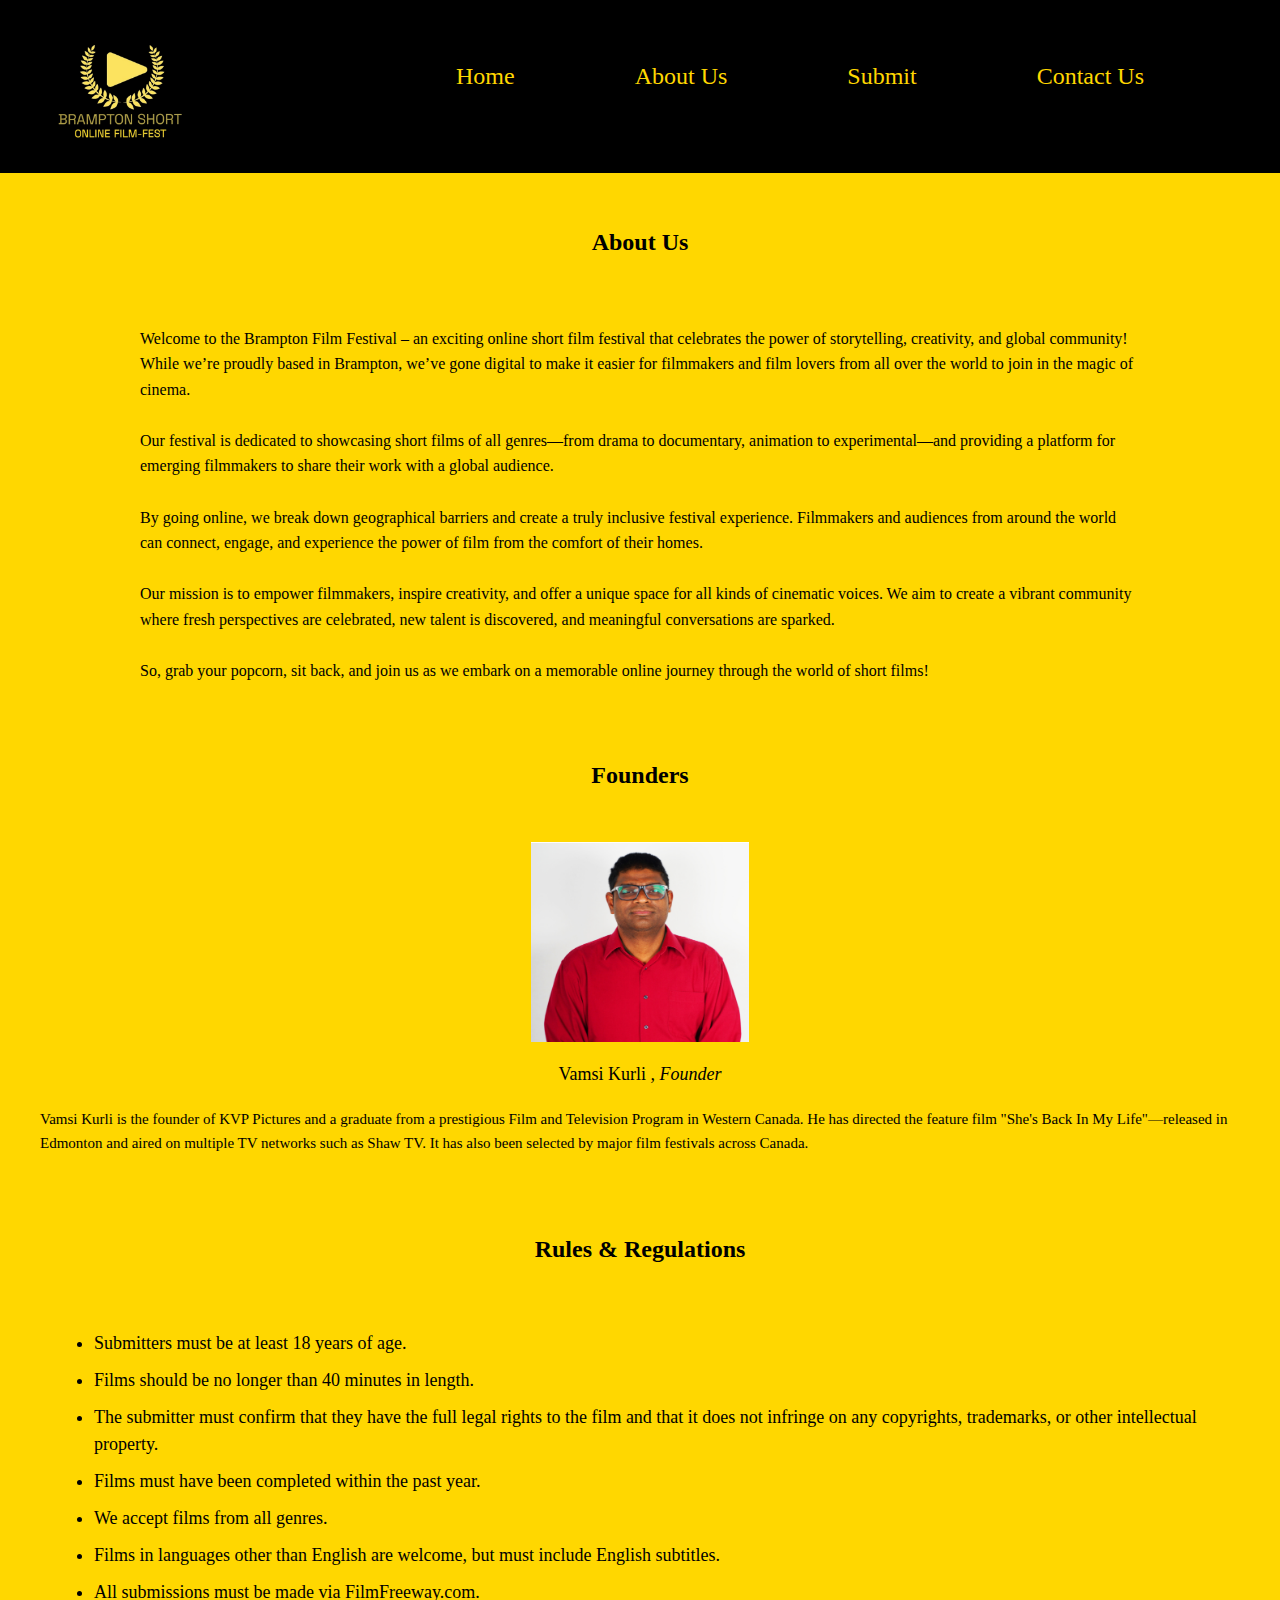
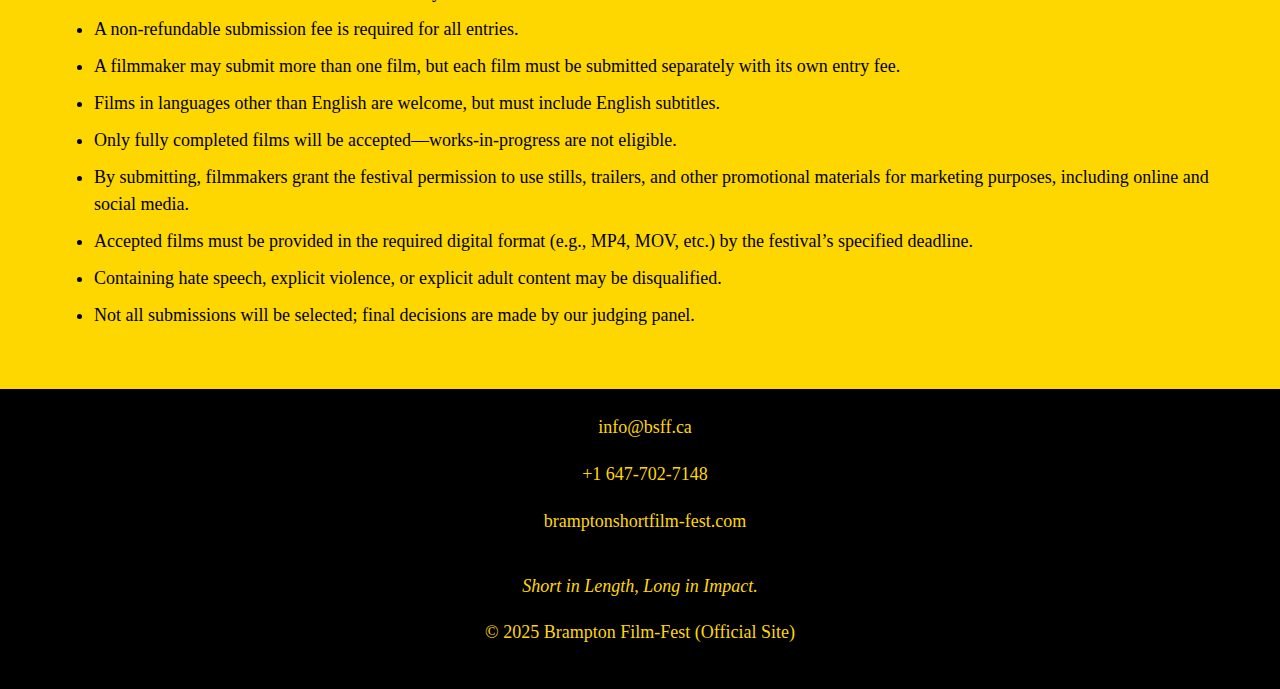
<file: About.html>
<!DOCTYPE html>
<html lang="en">

<head>
  <title>VK Creatives (official site)</title>
  <meta charset="utf-8" />
  <meta name="author" content="Vamsi Kurli" />
  <meta name="description" content="VK Creatives (official website)" />
  <meta name="keywords" content="HTML,CSS,Feature film, film festival" />
  <meta name="viewport" content="width=device-width, initial-scale=1.0" />

  <link rel="stylesheet" href="https://cdnjs.cloudflare.com/ajax/libs/font-awesome/6.7.2/css/all.min.css"
    crossorigin="anonymous" referrerpolicy="no-referrer" />
  <link href="Stylesheet/stylesheet2.css" rel="stylesheet" type="text/css" />
  <link rel="stylesheet" href="https://fonts.googleapis.com/css2?family=Lobster" />

  <style>
    @media only screen and (max-width: 768px) {
      .Header1 {
        flex-direction: column;
        align-items: flex-start;
        padding: 10px;
        gap: 10px;
      }

      .mainslogan {
        position: relative;
        top: -30px;
        font-size: 16px;
      }

      .Header1-top {
        display: flex;
        align-items: center;
        justify-content: space-between;
        width: 100%;
      }

      .hamburger {
        display: block !important;
        background: none;
        border: 2px solid #FFD700;
        border-radius: 5px;
        font-size: 28px;
        color: #FFD700;
        cursor: pointer;
        padding: 5px 10px;
      }

      .mobilenav {
        display: none;
        flex-direction: column;
        gap: 10px;
        width: 100%;
        background-color: #ffd702;
        padding: 10px;
        border-radius: 10px;
        margin-top: 0px;
      }

      .mobilenav.expanded {
        display: flex;
      }

      .programicons a {
        font-size: 18px;
        display: block;
        padding: 10px;
        color: black;
        text-decoration: none;
      }

      .contactext {
        font-size: 24px;
        padding: 10px;
      }

      .aboutparagraph {
        padding: 15px;
        font-size: 16px;
      }

      .founders {
        flex-direction: column;
        align-items: center;
        gap: 30px;
        padding: 20px;
      }

      .vamsinfo img {
        width: 90%;
        max-width: 300px;
        height: auto;
      }

      .founderinfo3 {
        font-size: 14px;
        padding: 10px;
        text-align: center;
      }

      .aboutlogo img {
        width: 150px;
        height: auto;
      }
    }

    .hamburger {
      display: none;
    }

    body {
      margin: 0;
      padding: 0;
      overflow-x: hidden;
    }

    .indexContainer,
    .Header1,
    .Header1-top,
    .mobilenav,
    .aboutcontainer,
    .footer {
      max-width: 100vw;
      box-sizing: border-box;
    }

    img {
      max-width: 100%;
      height: auto;
    }
  </style>

  <script>
    function toggleMenu() {
      var nav = document.getElementById("mnav");
      nav.classList.toggle("expanded");
      console.log("Menu toggled");
    }
    
    // Ensure the script runs after the page loads
    document.addEventListener("DOMContentLoaded", function() {
      console.log("Page loaded");
      var hamburger = document.querySelector(".hamburger");
      if (hamburger) {
        hamburger.addEventListener("click", function(e) {
          e.preventDefault();
          toggleMenu();
        });
      }
    });
  </script>
</head>

<body>
  <div class="indexContainer">
    <div class="Header1 mobileView">
      <div class="Header1-top">
        <img class="mainlogo" alt="" src="Images/Logo 3.2.png" width="200" height="100" />
        <!--        <p class="mainslogan">Brampton Short Film-Fest</p>-->
        <button class="hamburger">
          <i class="fas fa-bars"></i>
        </button>
      </div>


      <nav id="mnav" class="Header1 Nav mobilenav">
        <div class="programicons"><a href="index.html">Home</a></div>
        <div class="programicons"><a href="About.html">About Us</a></div>
        <div class="programicons"><a href="Submit.html">Submit</a></div>
        <div class="programicons"><a href="Contact.html">Contact Us</a></div>
      </nav>
    </div>

    <div class="aboutcontainer">
      <h4>About Us</h4>
      <div class="aboutparagraph">
        <p>
          Welcome to the Brampton Film Festival – an exciting online short
          film festival that celebrates the power of storytelling, creativity,
          and global community! While we’re proudly based in Brampton, we’ve
          gone digital to make it easier for filmmakers and film lovers from
          all over the world to join in the magic of cinema.<br /><br />
          Our festival is dedicated to showcasing short films of all
          genres—from drama to documentary, animation to experimental—and
          providing a platform for emerging filmmakers to share their work
          with a global audience.<br /><br />
          By going online, we break down geographical barriers and create a
          truly inclusive festival experience. Filmmakers and audiences from
          around the world can connect, engage, and experience the power of
          film from the comfort of their homes.<br /><br />
          Our mission is to empower filmmakers, inspire creativity, and offer
          a unique space for all kinds of cinematic voices. We aim to create a
          vibrant community where fresh perspectives are celebrated, new
          talent is discovered, and meaningful conversations are sparked.<br /><br />
          So, grab your popcorn, sit back, and join us as we embark on a
          memorable online journey through the world of short films!
        </p>
      </div>

      <h4 class="foundersheader">Founders</h4>

      <div class="founders">
        <div class="vamsinfo">
          <div class="founderpic"> <img src="Images/Founders/Vamsi.png" alt="Vamsi Kurli" /> </div>
          <p>Vamsi Kurli <i> , Founder</i></p>
          <p class="founderinfo3">
            Vamsi Kurli is the founder of KVP Pictures and a graduate from a
            prestigious Film and Television Program in Western Canada. He has
            directed the feature film "She's Back In My Life"—released in
            Edmonton and aired on multiple TV networks such as Shaw TV. It has
            also been selected by major film festivals across Canada.
          </p>
        </div>

<!--        <div class="vamsinfo">-->
<!--          <img src="Images/Founders/Vamsi.png" alt="Vamsi Kurli" />-->
<!--          <p>Vamsi Kurli</p>-->
<!--          <p class="founderinfo3">-->
<!--            Vamsi Kurli is the founder of KVP Pictures and a graduate from a-->
<!--            prestigious Film and Television Program in Western Canada. He has-->
<!--            directed the feature film "She's Back In My Life"—released in-->
<!--            Edmonton and aired on multiple TV networks such as Shaw TV. It has-->
<!--            also been selected by major film festivals across Canada.-->
<!--          </p>-->
<!--        </div>-->

<!--        <div class="vamsinfo">-->
<!--          <img src="Images/Founders/Vamsi.png" alt="Vamsi Kurli" />-->
<!--          <p>Vamsi Kurli</p>-->
<!--          <p class="founderinfo3">-->
<!--            Vamsi Kurli is the founder of KVP Pictures and a graduate from a-->
<!--            prestigious Film and Television Program in Western Canada. He has-->
<!--            directed the feature film "She's Back In My Life"—released in-->
<!--            Edmonton and aired on multiple TV networks such as Shaw TV. It has-->
<!--            also been selected by major film festivals across Canada.-->
<!--          </p>-->
<!--        </div>-->
      </div>

      <div class="rulescontainer">
        <h4 class="rulesheader">Rules & Regulations</h4>
      </div>

      <div class="rules">
        <li>Submitters must be at least 18 years of age.</li>
          <li>Films should be no longer than 40 minutes in length.</li>
          <li>The submitter must confirm that they have the full legal rights to the film and that it does not
            infringe
            on
            any copyrights, trademarks, or other intellectual property.</li>
          <li>Films must have been completed within the past year.</li>
          <li>We accept films from all genres.</li>
          <li>Films in languages other than English are welcome, but must include English subtitles.</li>
          <li>All submissions must be made via FilmFreeway.com.</li>
          <li>A non-refundable submission fee is required for all entries.</li>
          <li>A filmmaker may submit more than one film, but each film must be submitted separately with its own entry
            fee.</li>
          <li>Films in languages other than English are welcome, but must include English subtitles.</li>
          <li>Only fully completed films will be accepted—works-in-progress are not eligible.</li>
          <li>By submitting, filmmakers grant the festival permission to use stills, trailers, and other promotional
            materials for marketing purposes, including online and social media. </li>
          <li>Accepted films must be provided in the required digital format (e.g., MP4, MOV, etc.) by the
            festival’s
            specified deadline.</li>
          <li>Containing hate speech, explicit violence, or explicit adult content may be disqualified.</li>
          <li>Not all submissions will be selected; final decisions are made by our judging panel.</li>
      </div>
    </div>

<!--      <div class="aboutlogo">-->
<!--        <img src="Images/Logo 3.2.png" width="100" height="100" />-->
<!--      </div>-->
<!--    </div>-->

    <footer class="footer">
      <div class="contactContainer">
        <!--          <img-->
        <!--            class="footericons"-->
        <!--            src="Images/Nav Icons/Email Icon.png"-->
        <!--            alt="email icon"-->
        <!--            width="40"-->
        <!--            height="30"-->
        <!--          />-->
        <p>info@bsff.ca</p>
      </div>
      <div class="contactContainer">
        <!--          <img-->
        <!--            class="footericons"-->
        <!--            src="Images/Nav Icons/telephone_1104586.png"-->
        <!--            alt="telephone icon"-->
        <!--            width="40"-->
        <!--            height="30"-->
        <!--          />-->
        <p>+1 647-702-7148</p>
      </div>
      <div class="contactContainer">
        <!--          <img-->
        <!--            class="footericons"-->
        <!--            src="Images/Nav Icons/world-wide-web.png"-->
        <!--            alt="web icon"-->
        <!--            width="40"-->
        <!--            height="30"-->
        <!--          />-->
        <p>bramptonshortfilm-fest.com</p>
      </div>
      <i> <p>Short in Length, Long in Impact.</p> </i>
      <p>&copy; 2025 Brampton Film-Fest (Official Site)</p>
    </footer>
  </div>
</body>

</html>
</file>
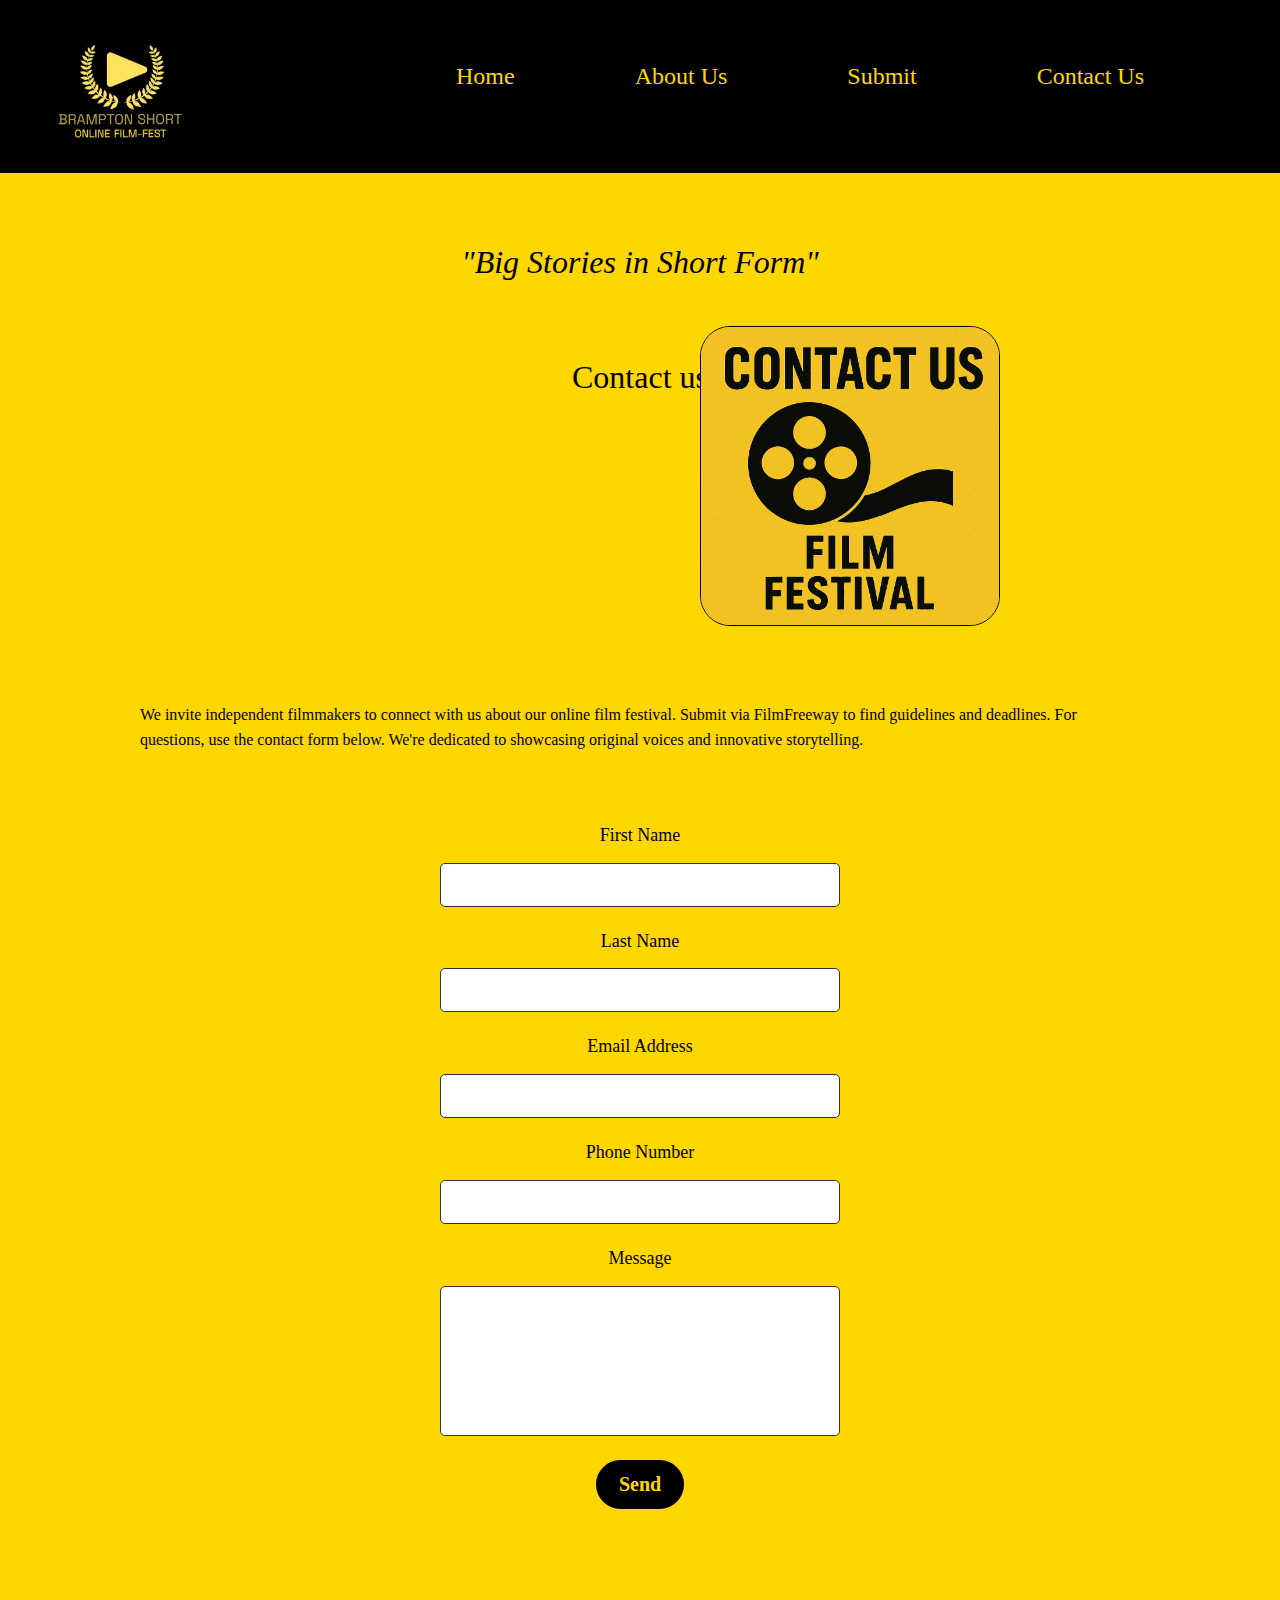
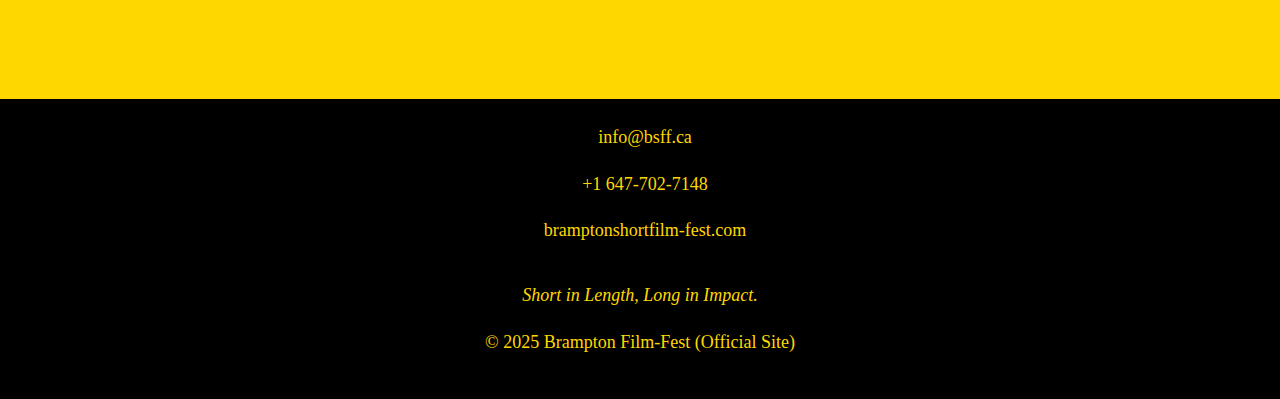
<file: Contact.html>
<!DOCTYPE html>
<html lang="en">
  <head>
    <title>VK Creatives (official site)</title>
    <meta charset="utf-8" />
    <meta name="author" content="Vamsi Kurli" />
    <meta name="description" content="VK Creatives (official website)" />
    <meta name="keywords" content="HTML,CSS,Feature film, film festival" />
    <meta name="viewport" content="width=device-width, initial-scale=1.0" />

    <link
      rel="stylesheet"
      href="https://cdnjs.cloudflare.com/ajax/libs/font-awesome/6.7.2/css/all.min.css"
      crossorigin="anonymous"
      referrerpolicy="no-referrer"
    />
    <link href="Stylesheet/stylesheet2.css" rel="stylesheet" type="text/css" />
    <link
      rel="stylesheet"
      href="https://fonts.googleapis.com/css2?family=Lobster"
    />

    <style>
      @media only screen and (max-width: 768px) {
        .Header1 {
          flex-direction: column;
          align-items: flex-start;
          padding: 10px;
          gap: 10px;
        }

        .mainslogan {
          position: relative;
          top: -30px;
          font-size: 16px;
        }

        .Header1-top {
          display: flex;
          align-items: center;
          justify-content: space-between;
          width: 100%;
        }

        /*.hamburger {*/
        /*  display: block !important;*/
        /*  background: none;*/
        /*  border: none;*/
        /*  font-size: 28px;*/
        /*  color: black;*/
        /*  cursor: pointer;*/
        /*}*/

          .hamburger {
              display: block !important;
              background: none;
              border: 2px solid #FFD700;
              border-radius: 5px;
              font-size: 28px;
              color: #FFD700;
              cursor: pointer;
              padding: 5px 10px;
          }

        .mobilenav {
          display: none;
          flex-direction: column;
          gap: 10px;
          width: 100%;
          background-color: #ffd702;
          padding: 10px;
          border-radius: 10px;
          margin-top: 0px;
        }

        .mobilenav.expanded {
          display: flex;
        }

        .programicons a {
          font-size: 18px;
          display: block;
          padding: 10px;
          color: black;
          text-decoration: none;
        }

        .contactparagraph {
          top: 0px;
        }

          .contactslogan {
          padding: 7px;
          text-align: center;
          font-size: 16px;
        }

        .contactparagraph {
          text-align: left;
        }

        .contactinfo {
          flex-direction: column;
          align-items: center;
          padding: 15px;
          gap: 10px;
          text-align: center;
        }

        .ContactForm {
          padding: 20px;
          font-size: 16px;
           
        }

        .ContactForm input[type="text"],
        .ContactForm input[type="email"],
        .ContactForm input[type="tel"] {
          width: 100%;
          max-width: 400px;
                  }

        #messageinput {
          width: 100%;
          height: 80px;
        }

        .contactimage {
        position: relative;
        left:90px;
        top:0px;
        height: 200px;
        width:200px;
      }

        #Button {
          margin-top: 10px;
          padding: 10px 20px;
          font-size: 16px;
        }
      }

      .hamburger {
        display: none;
      }

      body {
        margin: 0;
        padding: 0;
        overflow-x: hidden;
      }

      .indexContainer,
      .Header1,
      .Header1-top,
      .mobilenav,
      .ContactForm,
      .footer {
        max-width: 100vw;
        box-sizing: border-box;
      }

      img {
        max-width: 100%;
        height: auto;
      }
    </style>

    <script>
      function toggleMenu() {
        var nav = document.getElementById("mnav");
        nav.classList.toggle("expanded");
      }
    </script>
  </head>

  <body>
  <div class="Header1 mobileView">
    <div class="Header1-top">
      <img class="mainlogo" alt="" src="Images/Logo 3.2.png" width="200" height="100" />
      <!--        <p class="mainslogan">Brampton Short Film-Fest</p>-->
      <button class="hamburger" onclick="toggleMenu()">
        <i class="fas fa-bars"></i>
      </button>
    </div>


    <nav id="mnav" class="Header1 Nav mobilenav">
      <div class="programicons"><a href="index.html">Home</a></div>
      <div class="programicons"><a href="About.html">About Us</a></div>
      <div class="programicons"><a href="Submit.html">Submit</a></div>
      <div class="programicons"><a href="Contact.html">Contact Us</a></div>
    </nav>
  </div>

      <div class="Mainslogan">
        <p><i>"Big Stories in Short Form"</i> </p>
      </div>

      <div class="contactustext">
        <p>Contact us</p>
      </div>

      <img class="submitimage contactimage" src="Images/Contact us image.png" height="300" width="300">

      <div class="contactparagraph">
        <p>
          We invite independent filmmakers to connect with us about our online
          film festival. Submit via FilmFreeway to find guidelines and
          deadlines. For questions, use the contact form below. We're dedicated
          to showcasing original voices and innovative storytelling.
        </p>
      </div>

<!--      <div class="contactinfo">-->
<!--        <p id="contactinfo2">-->
<!--          Phone: 647-702-7148<br />-->
<!--          Email: info@bsff.ca<br />-->
<!--          Website: bramptonshortfilm-fest.com-->
<!--        </p>-->
<!--        <img src="Images/Logo 2.2.png" width="150" height="100" />-->
<!--      </div>-->

      <form class="ContactForm">
        <div>
          <label for="firstnametext">First Name</label>
          <input id="firstnametext" name="First" type="text" />
        </div>

        <div>
          <label for="lastnametext">Last Name</label>
          <input id="lastnametext" name="Last" type="text" />
        </div>

        <div>
          <label for="emailtext">Email Address</label>
          <input id="emailtext" name="Email" type="text" />
        </div>

        <div>
          <label for="phonenumbertext">Phone Number</label>
          <input id="phonenumbertext" name="Phone Number" type="text" />
        </div>

        <div>
          <label for="messageinput">Message</label>
          <input id="messageinput" type="text" name="Message" />
        </div>

        <div>
          <input type="submit" id="Button" class="submitbutton" value="Send" />
        </div>
      </form>

  <footer class="footer">
      <div class="contactContainer">
          <!--          <img-->
          <!--            class="footericons"-->
          <!--            src="Images/Nav Icons/Email Icon.png"-->
          <!--            alt="email icon"-->
          <!--            width="40"-->
          <!--            height="30"-->
          <!--          />-->
          <p>info@bsff.ca</p>
      </div>
      <div class="contactContainer">
          <!--          <img-->
          <!--            class="footericons"-->
          <!--            src="Images/Nav Icons/telephone_1104586.png"-->
          <!--            alt="telephone icon"-->
          <!--            width="40"-->
          <!--            height="30"-->
          <!--          />-->
          <p>+1 647-702-7148</p>
      </div>
      <div class="contactContainer">
          <!--          <img-->
          <!--            class="footericons"-->
          <!--            src="Images/Nav Icons/world-wide-web.png"-->
          <!--            alt="web icon"-->
          <!--            width="40"-->
          <!--            height="30"-->
          <!--          />-->
          <p>bramptonshortfilm-fest.com</p>
      </div>
      <i> <p>Short in Length, Long in Impact.</p> </i>
      <p>&copy; 2025 Brampton Film-Fest (Official Site)</p>
  </footer>
    </div>
  </body>
</html>
</file>
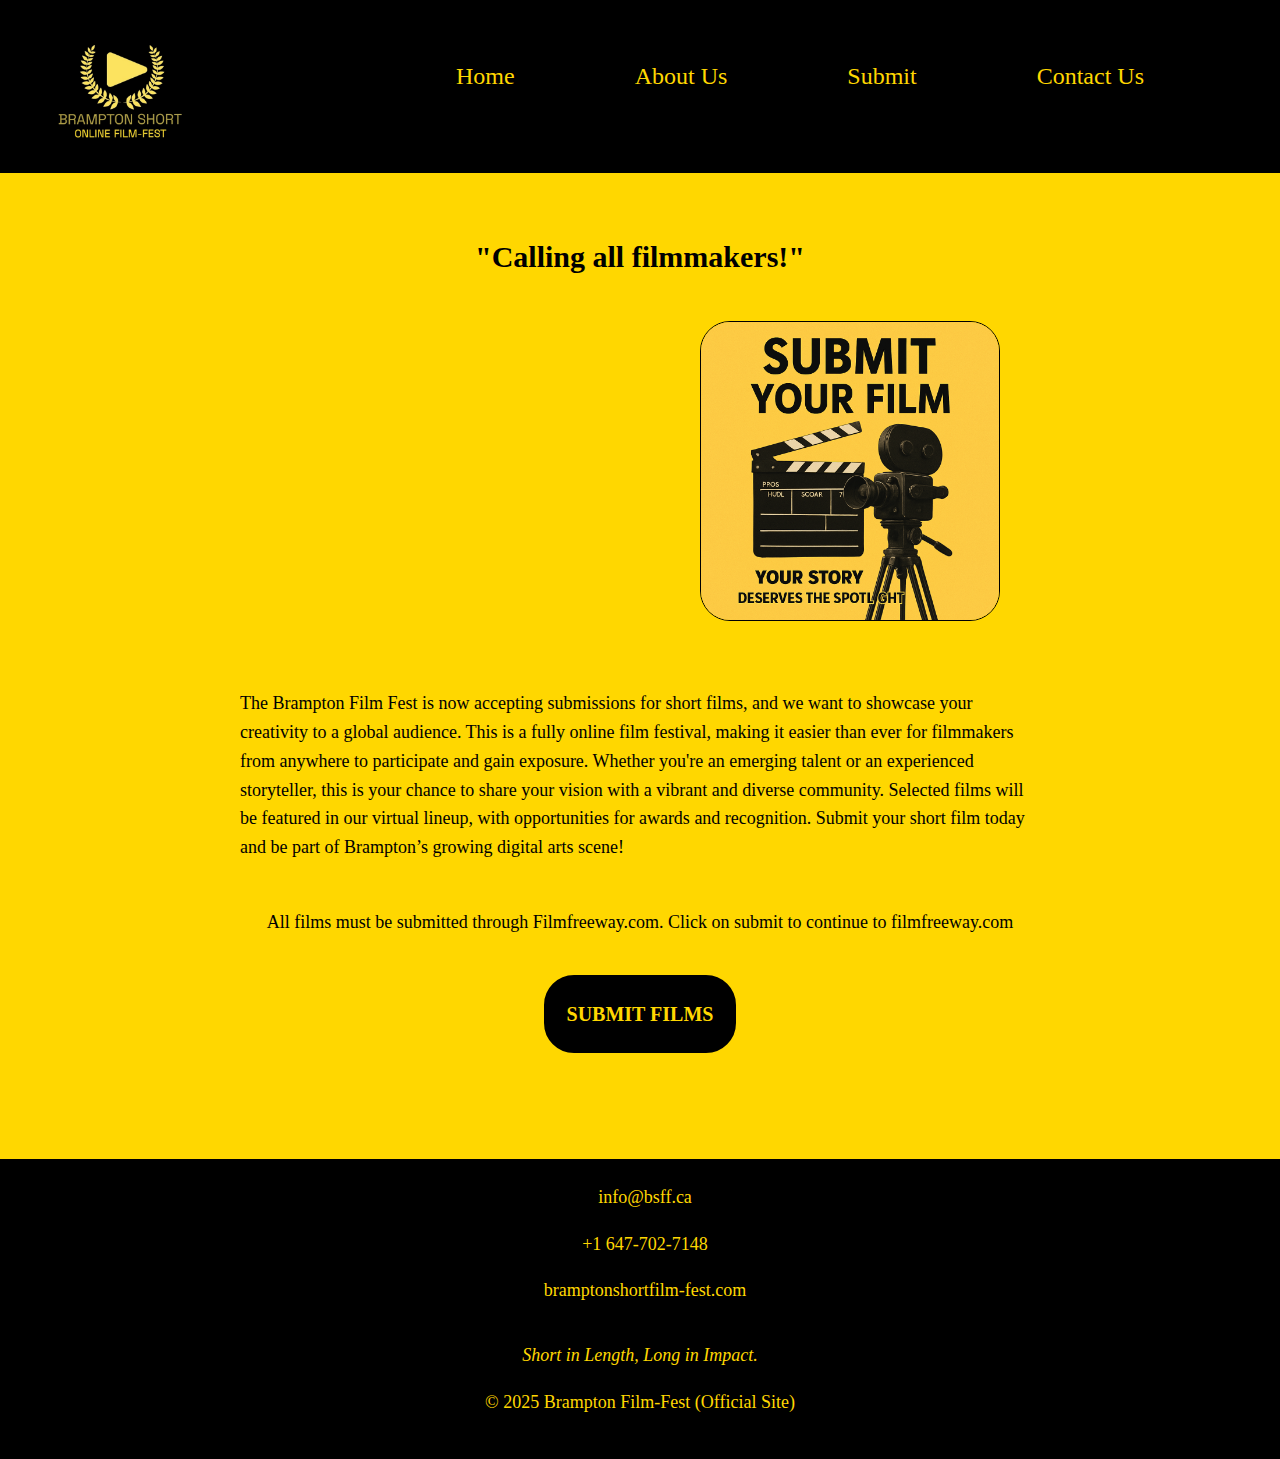
<file: Submit.html>
<!DOCTYPE html>
<html lang="en">

<head>
  <title>VK Creatives (official site)</title>
  <meta charset="utf-8" />
  <meta name="author" content="Vamsi Kurli" />
  <meta name="description" content="VK Creatives (official website)" />
  <meta name="keywords" content="HTML,CSS,Feature film, film festival" />
  <meta name="viewport" content="width=device-width, initial-scale=1.0" />

  <link rel="stylesheet" href="https://cdnjs.cloudflare.com/ajax/libs/font-awesome/6.7.2/css/all.min.css"
    crossorigin="anonymous" referrerpolicy="no-referrer" />
  <link href="Stylesheet/stylesheet2.css" rel="stylesheet" type="text/css" />
  <link rel="stylesheet" href="https://fonts.googleapis.com/css2?family=Lobster" />

  <style>
    @media only screen and (max-width: 768px) {
      .Header1 {
        flex-direction: column;
        align-items: flex-start;
        padding: 10px;
        gap: 10px;
      }

      .submitcontainer {
        display: flex;
        flex-direction: column;
        align-items: center;
        padding: 0 15px;
        box-sizing: border-box;
      }

      .mainslogan {
        position: relative;
        top: -30px;
        font-size: 16px;
      }

      .Header1-top {
        display: flex;
        align-items: center;
        justify-content: space-between;
        width: 100%;
      }

      /*.hamburger {*/
      /*  display: block !important;*/
      /*  background: none;*/
      /*  border: none;*/
      /*  font-size: 28px;*/
      /*  color: black;*/
      /*  cursor: pointer;*/
      /*}*/

      .hamburger {
        display: block !important;
        background: none;
        border: 2px solid #FFD700;
        border-radius: 5px;
        font-size: 28px;
        color: #FFD700;
        cursor: pointer;
        padding: 5px 10px;
      }

      .mobilenav {
        display: none;
        flex-direction: column;
        gap: 10px;
        width: 100%;
        background-color: #ffd702;
        padding: 10px;
        border-radius: 10px;
        margin-top: 0px;
      }

      .mobilenav.expanded {
        display: flex;
      }

      .programicons a {
        font-size: 18px;
        display: block;
        padding: 10px;
        color: black;
        text-decoration: none;
      }

      .submitimage {
        position: relative;
        left:0px;
      }

      .contactext {
        font-size: 24px;
        padding: 10px;
        text-align: center;
      }

      .submitparagraph,
      .submitlogan {
        padding: 15px;
        font-size: 16px;
        text-align: left;
      }

      .submitbutton {
        position: static !important;
        margin: 20px auto !important;
        display: block !important;
        text-align: center !important;
        width: 80%;
        max-width: 300px;
      }


    }
    .hamburger {
      display: none;
    }



    body {
      margin: 0;
      padding: 0;
      overflow-x: hidden;
    }

    .indexContainer,
    .Header1,
    .Header1-top,
    .mobilenav,
    .submitcontainer,
    .footer {
      max-width: 100vw;
      box-sizing: border-box;
    }

    img {
      max-width: 100%;
      height: auto;
    }

  
  </style>

  <script>
    function toggleMenu() {
      var nav = document.getElementById("mnav");
      nav.classList.toggle("expanded");
    }
  </script>
</head>

<body>
  <div class="indexContainer">
    <div class="Header1 mobileView">
      <div class="Header1-top">
        <img class="mainlogo" alt="" src="Images/Logo 3.2.png" width="200" height="100" />
        <!--        <p class="mainslogan">Brampton Short Film-Fest</p>-->
        <button class="hamburger" onclick="toggleMenu()">
          <i class="fas fa-bars"></i>
        </button>
      </div>


      <nav id="mnav" class="Header1 Nav mobilenav">
        <div class="programicons"><a href="index.html">Home</a></div>
        <div class="programicons"><a href="About.html">About Us</a></div>
        <div class="programicons"><a href="Submit.html">Submit</a></div>
        <div class="programicons"><a href="Contact.html">Contact Us</a></div>
      </nav>
    </div>


    <div class="submitcontainer">
        <div class="submitparagraph">
        <p id="submitslogan">"Calling all filmmakers!"</p>
      </div>

       <img class="submitimage" src="Images/Submit Poster.png" height="300" width="300">

      <div id="homepageinfo2">
          <p>The Brampton Film Fest is now accepting
          submissions for short films, and we want to showcase your creativity
          to a global audience. This is a fully online film festival, making
          it easier than ever for filmmakers from anywhere to participate and
          gain exposure. Whether you're an emerging talent or an experienced
          storyteller, this is your chance to share your vision with a vibrant
          and diverse community. Selected films will be featured in our
          virtual lineup, with opportunities for awards and recognition.
          Submit your short film today and be part of Brampton’s growing
          digital arts scene!
        </p>
      </div>

      <div class="submitparagraph2">
        <p>
          All films must be submitted through Filmfreeway.com. Click on submit
          to continue to filmfreeway.com
        </p>


        <a href="https://filmfreeway.com" class="submitbutton">SUBMIT FILMS</a>
      </div>

      <footer class="footer">
        <div class="contactContainer">
          <!--          <img-->
          <!--            class="footericons"-->
          <!--            src="Images/Nav Icons/Email Icon.png"-->
          <!--            alt="email icon"-->
          <!--            width="40"-->
          <!--            height="30"-->
          <!--          />-->
          <p>info@bsff.ca</p>
        </div>
        <div class="contactContainer">
          <!--          <img-->
          <!--            class="footericons"-->
          <!--            src="Images/Nav Icons/telephone_1104586.png"-->
          <!--            alt="telephone icon"-->
          <!--            width="40"-->
          <!--            height="30"-->
          <!--          />-->
          <p>+1 647-702-7148</p>
        </div>
        <div class="contactContainer">
          <!--          <img-->
          <!--            class="footericons"-->
          <!--            src="Images/Nav Icons/world-wide-web.png"-->
          <!--            alt="web icon"-->
          <!--            width="40"-->
          <!--            height="30"-->
          <!--          />-->
          <p>bramptonshortfilm-fest.com</p>
        </div>
        <i> <p>Short in Length, Long in Impact.</p> </i>
        <p>&copy; 2025 Brampton Film-Fest (Official Site)</p>
      </footer>

    </div>
</body>

</html>
</file>
<file: Stylesheet/stylesheet2.css>
body {
  background-color:#FFD700;
  font-family: "Merriweather", serif;
  font-size: 16px;
  line-height: 1.6;
  color:black;
  margin: 0;
  padding: 0;
  overflow-x: hidden;
  box-sizing: border-box;

}

*, *:before, *:after {
  box-sizing: inherit;
}

.hidden {
  display: none;
}

a:link {
  color:#FFD700 ;
  text-decoration: none;
}

a:visited {
  color:#FFD700 ;
}

a:hover {
  color: #ffffff;
  text-decoration: none;
}

a:active {
  color: blue;
}

.vamsinfo {
  text-align: center;
  width: 100%;
}

.vamsinfo img {
  display: block;
  margin: 0 auto;
  max-width: auto;

  height: 200px;

}
.rules {
  position: relative;
  top: 10px;
  left: 30px;
  margin-bottom: 70px;
}

.submitimage {
  position: relative;
  right:-700px !important;
  top:-110px;
  border-radius: 30px;
  border: 1px solid black;
}

.rules li {
  margin-bottom: 10px;
  margin-left: 5%;
  margin-right: 5%;
  line-height: 1.5;
}

#submitslogan {
  text-align: center;
  font-size: 30px;
  font-weight: bold;
  position: relative;
  top:-60px;
}

.Mainslogan {
  position: relative;
  margin: 2rem auto;
  color: black;
  font-size: 1.5rem;
  text-align: center;
  align-content: center;
  width: 90%;
  max-width: 800px;
}

.founders {
  display: flex;
  flex-wrap: wrap;
  justify-content: center;
  gap: 2rem;
  text-align: center;
  position: relative;
  margin-top: 3rem;
  width: 100%;
  max-width: 1200px;
  margin-left: auto;
  margin-right: auto;
}

.foundersheader {
  text-align: center;
  margin-top: 40px;
  position: relative;
  top: 0;
}

.rulesheader {
  text-align: center;
  margin-top: 80px;
  position: relative;
  top: 40px;
}

.homeimageinfo {
  text-align: center;
  width: 90%;
  max-width: 1000px;
  position: relative;
  bottom: 0;
  left: 0;
  right: 0;
  margin: 0 auto;
  color:black;
  align-content: center;
}

.homepageslogan {
  color:black;
}

.founderinfo3 {
  text-align: left;
  font-size: 15px;
}

  .submitbutton {
    background-color: black;
    border: 3px solid black;
    color: #FFD700;
    padding: 20px 20px;
    text-align: center;
    cursor: pointer;
    font-size: 20px;
    font-family: "Merriweather", serif;
    font-weight: bold;
    border-radius: 30px;
    text-decoration: none;
    transition: background-color 0.3s, color 0.3s, transform 0.2s;
  }

}

.submitbutton:hover {
  background-color: #FFD700;
  color: black;
  transform: scale(1.05);
}


.button {
  background-color: black;
  border: 3px solid black;
  color: #FFD700;
  padding: 3rem 5rem;
  text-align: center;
  margin: 50px 2px;
  cursor: pointer;
  font-size: 2.5rem;
  font-family: "Merriweather", serif;
  font-weight: bold;
  border-radius: 30px;
  display: inline-block;
  max-width: 100%;
  transition: background-color 0.3s, color 0.3s, transform 0.2s;
}

.button:hover {
  background-color: #FFD700;
  color: black;
  transform: scale(1.05);
}

#homeslogan {
  color:#FFD700;
}

#Button {
  background-color: black;
  border: 3px solid black;
  color: #FFD700;
  padding: 10px 20px;
  text-align: center;
  margin: 4px 2px;
  cursor: pointer;
  font-size: 20px;
  font-family: "Merriweather", serif;
  font-weight: bold;
  border-radius: 30px;
  transition: background-color 0.3s, color 0.3s, transform 0.2s;
}

#Button:hover {
  background-color: #FFD700;
  color: black;
  transform: scale(1.05);
}

.ContactForm {
  color: black;
  position: relative;
  top:-110px;
  /*border: 3px solid black;*/
  text-align: center;
  padding: 1.5rem;
  margin: 2rem auto;
  width: 95%;
  max-width: 800px;
  border-radius: 10px;
}
.submitparagraph2 {
  text-align: center;
  max-width: 800px;
  margin: 0 auto;
  position: relative;
  top:-90px;
}

.submitbutton {
  display: inline-block;
  margin-top: 20px;
}

.Nav {
  font-size: 20px;
  color: white;
  margin-top: 50px;
}

.contactslogan {
  font-size: 30px;
  color: black;
  text-align: center;
  position: relative;
  top: 20px;
}

.contactparagraph {
  color: Black;
  font-size: 1rem;
  position: relative;
  top:-90px;
  width: 90%;
  max-width: 800px;
  margin: 1.5rem auto;
  padding: 1rem 0;
}

.aboutparagraph {
  color: black;
  font-size: 1rem;
  position: relative;
  width: 90%;
  max-width: 800px;
  margin: 1.5rem auto;
  padding: 1rem 0;
}

.aboutlogo {
  text-align: center;
  margin-top: 80px;
  margin-bottom: 40px;
}

.submitparagraph {
  color: Black;
  font-size: 1rem;
  width: 90%;
  max-width: 800px;
  margin: 1.5rem auto;
  padding: 1rem 0;
  display: flex;
  justify-content: center; /* centers horizontally */
  align-items: center;
}

.submitcontainer {
  /*border: 3px solid black;*/
  margin-top: 50px;
  display: flex;
  flex-direction: column;
}

.aboutcontainer {
  margin-top: 50px;
}

.submitlogan {
  font-size: 30px;
  color: black;
  text-align: center;
  position: relative;
  top: 40px;
  margin-bottom: 60px;
}

.contactext {
  text-align: center;
  border: 3px solid white;
  color: black;
  font-size: 30px;
  background-color:#FFD700 ;
  position: relative;
  top: 30px;
  border-radius: 30px;
}

.Header1 {
  display: flex;
  font-size: 1.5rem;
  justify-content: flex-end;
  align-items: center;
  background-color: BLACK;
  color:#FFD700;
  margin: 0;
  margin-top: 0;
  margin-bottom: 20px;
  margin-right: 0;
  border-radius: 0px;
  position: relative;
  width: 100%;
  /*max-width: 1200px;*/
  padding: 0.5rem;

}

.contactustext {
  font-size: 2rem;
  text-align: center;
  margin: 1.5rem auto;
  width: 100%;
}



.indexContainer {
  /*border:3px solid black;*/


}



.homepageinfo {
  color:black;
  margin-top: 100px;
  width: 90%;
  max-width: 800px;
  margin-left: auto;
  margin-right: auto;
  position: relative;
  left: 0;
  }

.homepageinfo2 {
  color:black;
  margin-top: 20px;
  width: 90%;
  max-width: 800px;
  margin-left: auto;
  margin-right: auto;
  position: relative;
  left: 0;
}

#homepageinfo2 {
   color:black;
  margin-top: 20px;
  width: 90%;
  max-width: 800px;
  margin-left: auto;
  margin-right: auto;
  position: relative;
  left: 0;
  top:-100px;
}

.homeinfo {
  margin-bottom: 10px;
}

.homeinfo {
  margin: 10px;
}

.mainslogan {
  position: relative;
  margin: 1rem 0;
  font-size: 1.5rem;
  width: 100%;
  text-align: center;
}

.ContactForm div {
  margin-bottom: 20px;
}

.ContactForm label {
  display: block;
  margin-bottom: 5px;
}

#firstnametext, #lastnametext, #emailtext, #phonenumbertext {
  margin-top: 0.5rem;
  padding: 0.75rem;
  width: 90%;
  max-width: 400px;
  border: 1px solid #333;
  border-radius: 5px;
  font-size: 1rem;
}

footer {
  text-align: center;
  background-color: black;
  color:#FFD700;
  /*border: 2px solid white;*/
  margin-top: 1rem;
  padding: 1.5rem 1rem;
  width: 100%;
}

.servicesflexbox {
  color: white;
  text-align: left;
}

.contactinfo {
  color: black;
  text-align: center;
  display: flex;
  justify-content: space-evenly;
  border: 3px solid black;
  margin-top: 50px;
}

.servicesicons {
  display: flex;
  justify-content: space-evenly;
  height: 150px;
  width: 250px;
}

#messageinput {
  width: 90%;
  max-width: 400px;
  height: 150px;
  margin-top: 0.5rem;
  padding: 0.75rem;
  border: 1px solid #333;
  border-radius: 5px;
  font-size: 1rem;
  resize: vertical;
}

#contactinfo2 {
  position: relative;
  top: 30px;
}

.icons {
  text-align: center;
}

.servicespara {
  font-size: 10px;
}

h3 {
  text-align: right;
  color: white;
  font-size: 70px;
}

.homeimage {
  display: block;
  justify-content: center;
  position: relative;
  top: 30px;
  margin-top: 10px;
}

.rulescontainer {
  position: relative;
  top: -60px;;
}

.homeimage2 {
  position: relative;
  right: 0px;
  width: 100%;
  display: block;
  /* margin-bottom: 70px; */
  /*border: 3px solid white;*/
}

.container {
  display: inline-block;
  padding: 20px;
  justify-content: center;
  color: White;
}

.image {
  border: 2px solid white;
  margin-bottom: 20px;
  border-radius: 30%;
  text-align: center;
}

.title {
  font-size: 20px;
  font-weight: bold;
  margin: 10px 0;
  font-family: "Trebuchet MS", sans-serif;
  color: white;
}

.description {
  max-width: 400px;
  margin: 0 auto;
  font-size: 16px;
  line-height: 1.5;
  font-family: "Arial", sans-serif;
  color: white;
}

img {
  margin-top: 20px;
  margin-bottom: 20px;
  max-width: 100%;
  height: auto;
  display: block;
}

h2 {
  font-size: 2rem;
  text-align: center;
  color: black;
  border: 3px solid white;
  padding: 10px;
  border-radius: 30px;
  width: 90%;
  max-width: 500px;
  margin: 0 auto;
  background-color: white;
}

h4 {
  font-size: 1.5rem;
  text-align: center;
}

.mnav {
  text-align: right;
  padding: 10px;
  margin: 30px;
  font-size: 30px;
  display: flex;
  justify-content: space-between;
  border: 3px solid black;
}

.Header1 {
  display: flex;
  align-items: center;
  justify-content: flex-end;
}

/* The container <div> - needed to position the dropdown content */
.dropdown {
  position: relative;
  display: flex;
}

/* Dropdown Content (Hidden by Default) */
.dropdown-content {
  display: none;
  position: absolute;
  top: 40px;
  background-color: #f9f9f9;
  min-width: 160px;
  box-shadow: 0px 8px 16px 0px rgba(0, 0, 0, 0.2);
  z-index: 1;
  font-size: medium;
}

/* Links inside the dropdown */
.dropdown-content a {
  color: black;
  padding: 12px 16px;
  text-decoration: none;
  display: block;
}

/* Change color of dropdown links on hover */
.dropdown-content a:hover {
  background-color: wheat;
}

/* Show the dropdown menu on hover */
.dropdown:hover .dropdown-content {
  display: block;
}

/* Change the background color of the dropdown button when the dropdown content is shown */
.dropdown:hover .dropbtn {
  background-color: #3e8e41;
}

h1 {
  font-size: 20px;
  text-align: center;
  position: relative;
  top: 40px;
  color: white;
  text-align: center;
}

hr.new4 {
  border-top: 10px solid white;
}

.hr.new5 {
  border-top: 10px solid white;
  position: relative;
  top: 30px;
}

hr.new3 {
  border-top: 6px dashed white;
}

hr.new4 {
  border-top: 3px dashed black;
}

.homepageicons {
  font-size: medium;
  color: white;
}

.footericons {
  margin-top: 0 !important;
  margin-bottom: 0 !important;
}

.programicons {
  padding-right: 60px;
  margin-right: 60px; /* Change this value to adjust the gap between navigation items */
}

.mainlogo {
  margin-left: 20px; /* Added margin to move logo to the right */
}

.programicons a {
  text-decoration: none;
  color: #FFD700;
}

.contactContainer {
  display: flex;
  justify-content: center;
}

.contactContainer p {
  margin-top: 0 !important;
  margin-left: 10px;
}

/* Responsive styles for mobile devices */
@media only screen and (max-width: 768px) {
  /* General styles */
  body {
    font-size: 16px;
  }

  img {
    max-width: 100%;
    height: auto;
  }


  .submitbutton:hover {
    background-color: #FFD700;
    color: black;
    transform: scale(1.05);
  }
  .submitbutton, #Button {
    width: 70% !important;
    margin: 20px auto !important;
    display: block !important;
    text-align: center !important;
    align-content: center !important;
  }

  /* Header styles */
  .Header1 {
    flex-direction: column;
    align-items: flex-start;
    padding: 10px;
    gap: 10px;
    margin-top: 20px;
  }

  .Header1-top {
    display: flex;
    align-items: center;
    justify-content: space-between;
    width: 100%;
  }

  .mainlogo {
    width: 150px;
    height: auto;

  }

  .mainslogan {
    position: relative;
    top: -30px;

    font-size: 16px;
  }

  /* Hamburger menu */
  .hamburger {
    display: block !important;
    background: none;
    border: 1px solid #FFD700;
    border-radius: 0px;
    font-size: 28px;
    color: #FFD700;
    cursor: pointer;
    padding: 5px 10px;
    z-index: 1001;
    position: relative;
  }

  .mobilenav {
    display: none;
    flex-direction: column;
    gap: 10px;
    width: 100%;
    background-color: #ffd702;
    padding: 10px;
    border-radius: 10px;
    margin-top: 0px;
    z-index: 1000;
    position: relative;
  }

  .mobilenav.expanded {
    display: flex;
  }

  .programicons a {
    font-size: 18px;
    display: block;
    padding: 10px;
    color: black;
    text-decoration: none;
  }

  /* Home page styles */
  .Mainslogan {
    position: static;
    font-size: 24px;
    text-align: center;
    margin: 20px 10px;
    left: 0;
    align-content: center;
  }


  .homepageinfo, .homepageinfo2 {
    width: 90%;
    position: static;
    margin: 20px auto;
    left: 0;
  }

  .homeimage {
    position: static;
    margin: 20px 0;
  }

  .homeimage2 {
    width: 100%;
    height: auto;
    position: static;
  }

  .homeimageinfo {
    width: 100%;
    position: static;
    bottom: 0;
    left: 0;
    text-align: center;

  }

  .homeimageinfo button {
    margin-top: 40px;
  }

  .button {
    padding: 20px 40px;
    font-size: 24px;
    text-align: center;
  }

  /* About page styles */
  .aboutparagraph {
    width: 90%;
    position: static;
    margin: 20px auto;
    left: 0;
  }

  .founders {
    flex-direction: column;
    align-items: center;
    justify-content: center;
    gap: 20px;
    padding: 20px;
    position: static;
    top: 0;
    margin-top: 20px;
  }

  .foundersheader {
    position: static;
    top: 0;
  }


  .vamsinfo {
    text-align: center;
    width: 100%;
  }

  .vamsinfo img {
    display: block;
    margin: 0 auto;
    max-width: 300px;
    width: 90%;
    height: auto;

  }

  .founderinfo3 {
    font-size: 14px;
    padding: 10px;
    text-align: center;
    align-content: center;
  }

  .rules {
    position: static;
    top: 0;
    left: 0;
    padding: 20px;
  }

  .rulesheader {
    position: static;
    top: 0;
  }

  .aboutlogo {
    margin-top: 40px;
  }

  .aboutlogo img {
    width: 150px;
    height: auto;
  }

  /* Contact page styles */
  .contactext {
    font-size: 24px;
    padding: 10px;
  }

  .contactparagraph {
    width: 90%;
    margin: 20px auto;
    left: 0;
    position: relative;
    top:-80px;
  }

  /* Submit page styles */
  .submitparagraph {
    width: 100%;
    position: static;
    margin: 0px auto;
    left: 0;
  }

  /* Footer styles */
  footer {
    margin-top: 40px;
    padding: 20px 10px;
    width: 100%;

  }

  h2 {
    width: 90%;
    font-size: 28px;
    margin: 0 auto;
  }

  h4 {
    font-size: 24px;
  }
}

/* Tablet styles */
@media only screen and (min-width: 769px) and (max-width: 1024px) {
  .homepageinfo, .homepageinfo2, .aboutparagraph, .contactparagraph, .submitparagraph {
    width: 80%;
    left: 10%;
  }

  .homeimageinfo {
    width: 80%;
    left: 10%;
    /*bottom: 300px;*/
  }

  .founders {
    flex-wrap: wrap;
  }

  .vamsinfo {
    flex: 0 0 45%;
  }
}

/* Large screen styles */
@media only screen and (min-width: 1025px) {
  body {
    font-size: 18px;
  }
  
  .button {
    padding: 2rem 4rem;
    font-size: 2rem;
    font-family: "Merriweather", serif;
    font-weight: bold;
    text-align: center;
  }
  
  .homeimageinfo {
    /*bottom: 300px;*/
    max-width: 1200px;
  }
  
  .Mainslogan {
    font-size: 2rem;
    max-width: 1200px;
  }
  
  .contactparagraph, 
  .aboutparagraph, 
  .submitparagraph {
    max-width: 1000px;
  }
}

/* Hamburger menu display control */
.hamburger {
  display: none;
  z-index: 1001;
  position: relative;
}

/* Container sizing */
.indexContainer,
.Header1,
.Header1-top,
.mobilenav,
.aboutcontainer,
.footer {
  max-width: 100vw;
  box-sizing: border-box;

}

/* Ensure mobile nav is always on top */
.mobilenav {
  z-index: 1000;
  position: relative;
}
</file>
